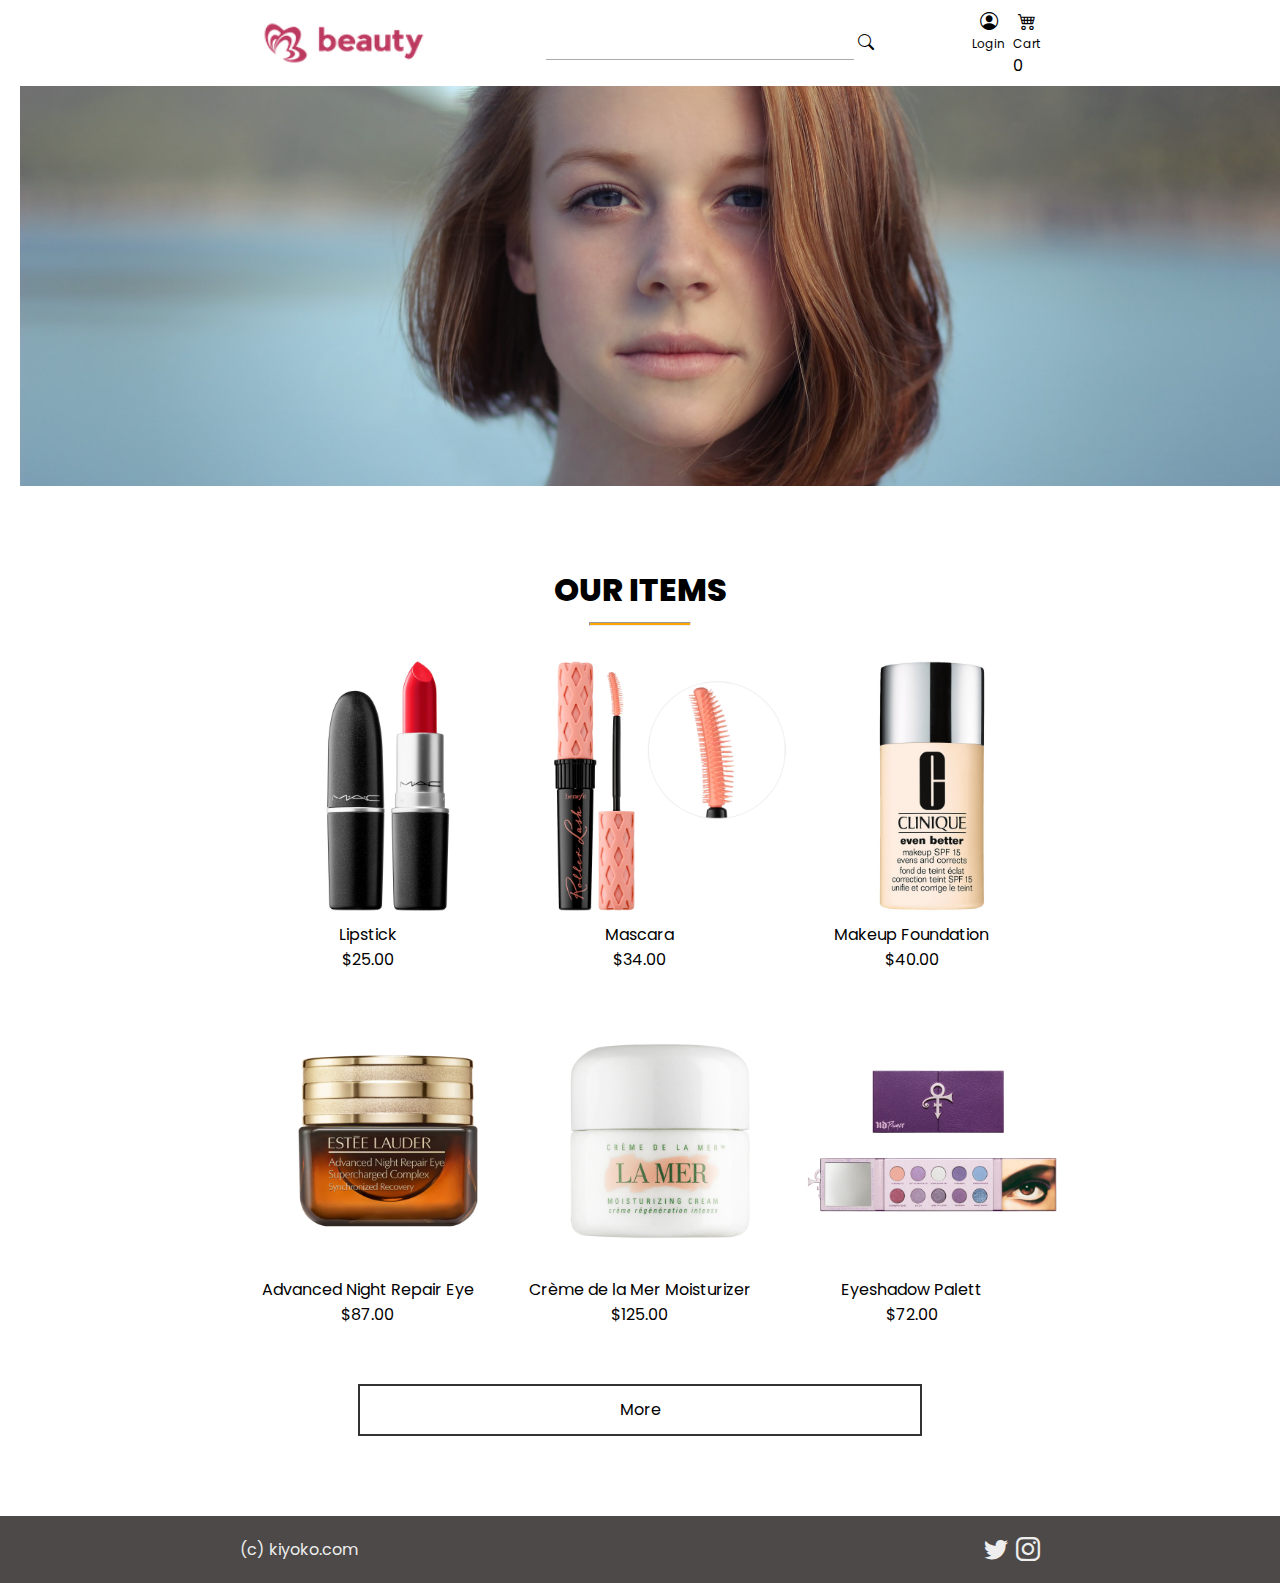
<file: index.html>
<!DOCTYPE html>
<html lang="en">
<head>
    <meta charset="UTF-8">
    <meta http-equiv="X-UA-Compatible" content="IE=edge">
    <meta name="viewport" content="width=device-width, initial-scale=1.0">
    <title>Kiyoko Final Project</title>
    <link rel="icon" href="img/gem.svg">
    <link rel="stylesheet" href="https://cdn.jsdelivr.net/npm/bootstrap-icons@1.6.1/font/bootstrap-icons.css">
    <link rel="stylesheet" href="css/style.css">
</head>
<body>
    <header>
        <div class="container">

            <a href="index.html">
                <h1>
                    <img 
                        src="img/logo.png" 
                        alt=""
                        width="168"
                        height="48">
                       
                    </h1>
            </a>
            <form action="">
                <input type="text" name="" id="">
                <button><i class="bi bi-search"></i></button>
            </form>
            <nav>
                <ul>
                    <li>
                        <a href="#">
                        <i class="bi bi-person-circle"></i>
                        Login
                    </a>
                </li>
                    <li class="cart">
                        <a href="#">
                            <i class="bi bi-cart4"></i>
                            Cart
                        </a>
                        <span>0</span>
                    </li>
                </ul>
            </nav>
        </div>
    </header>

    <section class="hero">
        <img src="img/hero1.jpg" alt="" class="current">
        <img src="img/hero2.jpg" alt="" >
        <img src="img/hero3.jpg" alt=""  >
    </section>
    <section class="products">
        <div class="container">
            <h1>OUR ITEMS</h1>
            <hr class="mx-auto">
            <ul>
                <li class="image">
                   
                    <!-- <a href="#"> -->
                        <img src="img/MAClip.jpeg" alt="MACLip">
                        <h2>Lipstick</h2>
                        <p>$25.00</p>
                        <a class="add-cart cart1"href="#">Add Cart</a>
                    <!-- </a> -->
                
                </li>
                <li class="image">
                   
                    <!-- <a href="#"> -->
                        <img src="img/benefit.webp" alt="benefit">
                        <h2>Mascara </h2>
                        <p>$34.00</p>
                        <a class="add-cart cart2"href="#">Add Cart</a>
                    <!-- </a> -->
                   
                </li>
                <li class="image">
                   
                    <!-- <a href="#"> -->
                        <img src="img/clinique.jpeg" alt="clinique">
                        <h2>Makeup Foundation</h2>
                        <p>$40.00</p>
                        <a class="add-cart cart3"href="#">Add Cart</a>
                    <!-- </a> -->
                
                </li>
                <li class="image">
                    
                    <!-- <a href="#"> -->
                        <img src="img/estee.webp" alt="estee">
                        <h2>Advanced Night Repair Eye</h2>
                        <p>$87.00</p>
                        <a class="add-cart cart4"href="#">Add Cart</a>
                    <!-- </a> -->
                
                </li>
                <li class="image">
                   
                    <!-- <a href="#"> -->
                        <img src="img/lamercreme.webp" alt="lamercreme">
                        <h2>Crème de la Mer Moisturizer</h2>
                        <p>$125.00</p>
                        <a class="add-cart cart5"href="#">Add Cart</a>
                    <!-- </a> -->
                
                </li>
                <li class="image">
                  
                    <!-- <a href="#"> -->
                        <img src="img/urban.webp" alt="Eyeshadow">
                        <h2>Eyeshadow Palett</h2>
                        <p>$72.00</p>
                        <a class="add-cart cart6"href="#">Add Cart</a>
                    <!-- </a> -->
               
                </li>
            </ul>
            <a href="#" class="more">More</a>
        </div>
        
    </section>

    <footer>
        <div class="container">
            <small>(c) kiyoko.com</small>
            <ul>
                <li><a href="#"><i class="bi bi-twitter"></i></a></li>
                <li><a href="#"><i class="bi bi-instagram"></i></a></li>
            </ul>
        </div>
    </footer>

    <script src="js/main.js"></script>
</body>
</html>
</file>
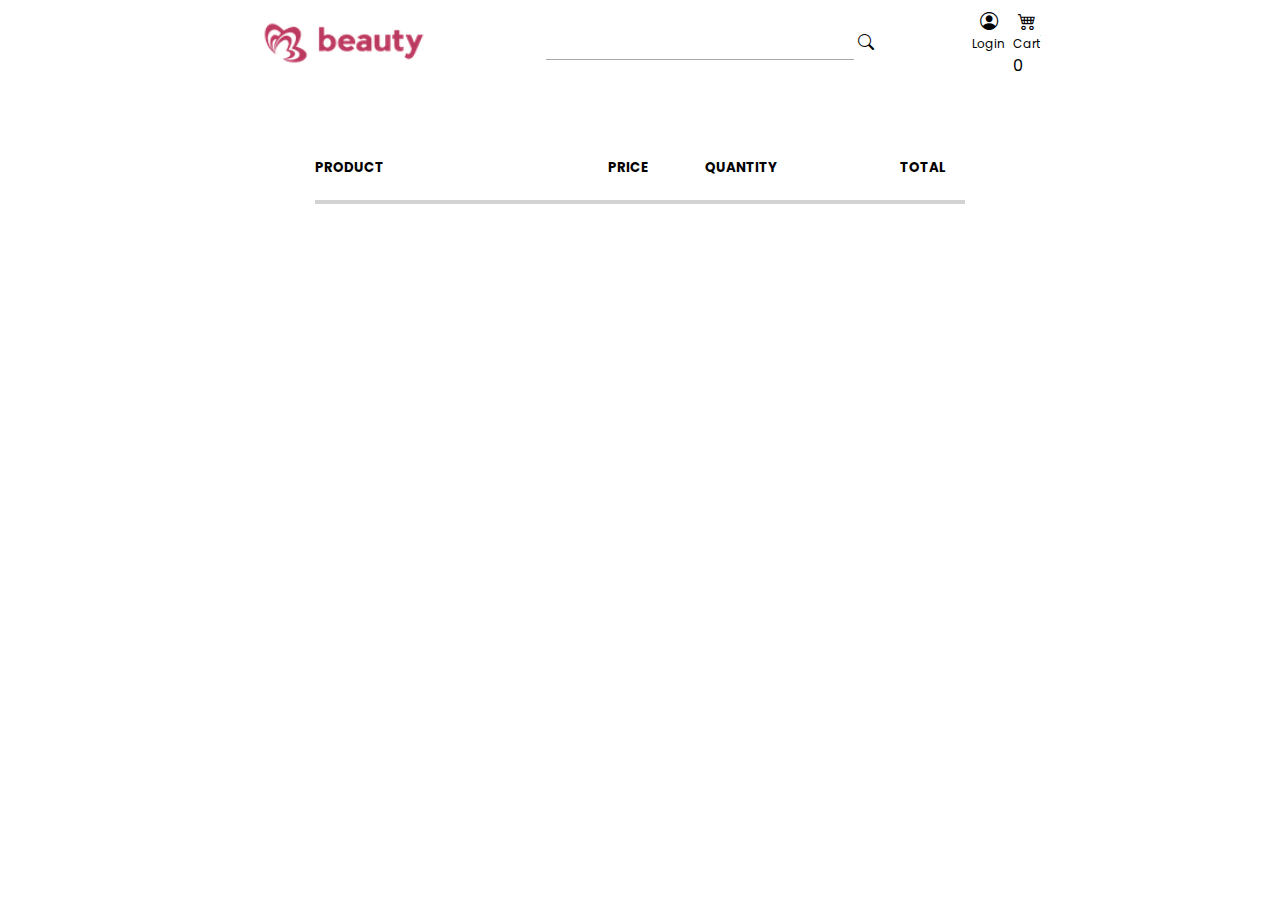
<file: cart.html>
<!DOCTYPE html>
<html lang="en">
<head>
    <meta charset="UTF-8">
    <meta http-equiv="X-UA-Compatible" content="IE=edge">
    <meta name="viewport" content="width=device-width, initial-scale=1.0">
    <title>Cart</title>
    <link rel="icon" href="img/gem.svg">
    <link rel="stylesheet" href="https://cdn.jsdelivr.net/npm/bootstrap-icons@1.6.1/font/bootstrap-icons.css">
    <link rel="stylesheet" href="css/style.css">
</head>
<body>
    <header>
        <div class="container">

            <a href="index.html">
                <h1>
                    <img 
                        src="img/logo.png" 
                        alt=""
                        width="168"
                        height="48">
                       
                    </h1>
            </a>
            <form action="">
                <input type="text" name="" id="">
                <button><i class="bi bi-search"></i></button>
            </form>
            <nav>
                <ul>
                    <li>
                        <a href="#">
                        <i class="bi bi-person-circle"></i>
                        Login
                    </a>
                </li>
                    <li class="cart">
                        <a href="#">
                            
                            <i class="bi bi-cart4"></i>
                            Cart
                        </a>
                        <span>0</span>
                    </li>
                </ul>
            </nav>
        </div>
    </header>

    <div class="products-container">
        <div class="product-header">
            <h5 class="product-title">PRODUCT</h5>
            <h5 class="price">PRICE</h5>
            <h5 class="quantity">QUANTITY</h5>
            <h5 class="total">TOTAL</h5>
        </div>
        <div class="product">
            
        </div>
    </div>

    <script src="/js/main.js"></script>
</body>
</html>
</file>
<file: css/style.css>
/* common */
@import url('https://fonts.googleapis.com/css2?family=Poppins:wght@100;200;300;400;500;600;700;800&display=swap');
body{
    margin: 0;
    /* font-family: Arial, Helvetica, sans-serif; */
    font-family: 'Poppins', sans-serif;
}

h1{
    margin: 0;
    font-weight: 800;
    text-align: center;
}
hr{
    width: 100px;
    height:2px;
    background-color: orange;
}
h2{
    margin: 0;
    font-weight: normal;
    text-align: center;
}

p{
    margin: 0;
    text-align: center;
}
img{
    vertical-align: bottom;
    margin-right: 20px;
    margin-left: 20px;
    position: relative;
    overflow: hidden;
}
.container{
    margin: 0 16px;
   
}
ul{
    list-style: none;
    margin: 0;
    padding: 0;
}

a{
    text-decoration: none;
    color: inherit;
    transition: opacity .3s;
}

a:hover{
    opacity: .5;
}

/* header */

header{
    
    padding: 8px 0;
}
header .container{
    display: flex;
    justify-content: space-between;
    align-items: center;
}
header ul{
    display: flex;
}
header li a {
    display: flex;
    flex-direction: column;
    font-size: 12px;
    text-align: center;
}

header li a i{
    font-size: 18px;
}

header li + li{
    margin-left: 8px;
}
header form {
    display:none;
}

header input,
header button{
    all: unset;
}

header input{
    border-bottom:1px solid #aaa;
    padding: 4px;
    width: 300px;
}


header button{
    cursor: pointer;
}

.hero{
    height: 400px;
}

.hero img{
    width: 100%;
    height: 400px;
    object-fit: cover;
    position: absolute;
    opacity: 0;
    transition: opacity 1s;
}

.hero img.current{
    opacity: 1;
}
/* products */
.products{
    padding: 80px 0;
}
.products ul{
    margin-top: 32px;
    display: flex;
    flex-wrap: wrap;
    gap: 16px;
}
.products li{
    width: calc((100% - 16px)/2);
    /* outline:2px solid blue; */
}
.products li img{
    width: 100%;
}

.add-cart {
    position: relative;
    background-color: rgb(244, 176, 240);
    transition: all 0.3s ease-in-out;
    opacity: 0;
    cursor: pointer;
    text-align: center;
}

.image:hover .cart1,
.image:hover .cart2,
.image:hover .cart3,
.image:hover .cart4,
.image:hover .cart5,
.image:hover .cart6
{
    bottom: 150px;
    opacity: 1;
    padding: 10px;
    text-decoration: none;
}
/* .image .add-cart .cart1,
.image .add-cart .cart2,
.image .add-cart .cart3,
.image .add-cart .cart4,
.image .add-cart .cart5,
.image .add-cart .cart6{
    position: absolute; */
    /* width: 100%; */
    /* width: calc((100% - 16px)/2);
    background-color: darkgrey;
    transition: all 0.3s ease-in-out;
    opacity: 0;
    cursor: pointer;
    text-align: center;
} */


    /* .image:hover .cart1,
    .image:hover .cart2,
    .image:hover .cart3,
    .image:hover .cart4,
    .image:hover .cart5,
    .image:hover .cart6{
        bottom: 50px;
        opacity: 1;
        padding: 10px;
        text-decoration: none;

} */
.products li h2{
    font-size: 16px;
    margin-top: 8px;
}
.products li a{
    display: block;
}

.products .more{
    display: block;
    width: 70%;
    line-height: 48px;
    border:2px solid #333;
    text-align: center;
    margin: 32px auto 0;
}

/* footer */

footer{
    background: #4c4948;
    padding: 16px 0;
    color:#eee;
}

footer .container{
    display: flex;
    justify-content: space-between;
    align-items: center;
}

footer small{
    font-size: 16px;
}

footer li i{
    font-size: 24px;

}

footer ul{
    display: flex;
}
footer li + li{
    margin-left: 8px;
}
/* medium screen */
   
@media (min-width :600px){
   
    .products li{
        width: calc((100% - 32px)/3);
        
    }
    
}
/* large screen */

@media (min-width :800px){
    
    .container{
        width: calc(100% - 32px);
        margin:0 auto;
        max-width: 800px;
    }

    /* .image .add-cart{
        position: absolute; */
        /* width: 100%; */
        /* width: calc((100% - 16px)/2); */
        /* width: calc(100% - 32px);
        background-color: darkgrey;
        transition: all 0.3s ease-in-out;
        opacity: 0;
        cursor: pointer;
        text-align: center;
    } */
    
    header form {
        display:block;
    }
}

/* CART Page */

.products-container{
    max-width: 650px;
    justify-content: space-around;
    margin:0 auto;
    margin-top: 50px;

}

.product-header{
    width: 100%;
    max-width: 650px;
    display: flex;
    justify-content: flex-start;
    border-bottom: 4px solid lightgray;
    margin:0 auto;
}

.product-title{
    width: 45%;
}

.price{
    width: 15%;
    display: flex;
    align-items: center;
}
.quantity{
    width: 30%;
    
    display: flex;
    align-items: center;
}
.total{
    width: 10%;
    /* border-bottom: 1px solid lightgray; */
    display: flex;
    align-items: center;
}
.product{
    width: 45%;
    display: flex;
    justify-content: space-around;
    align-items: center;
    padding: 10px 0;
    /* border-bottom: 1px solid lightgray; */
}
</file>
